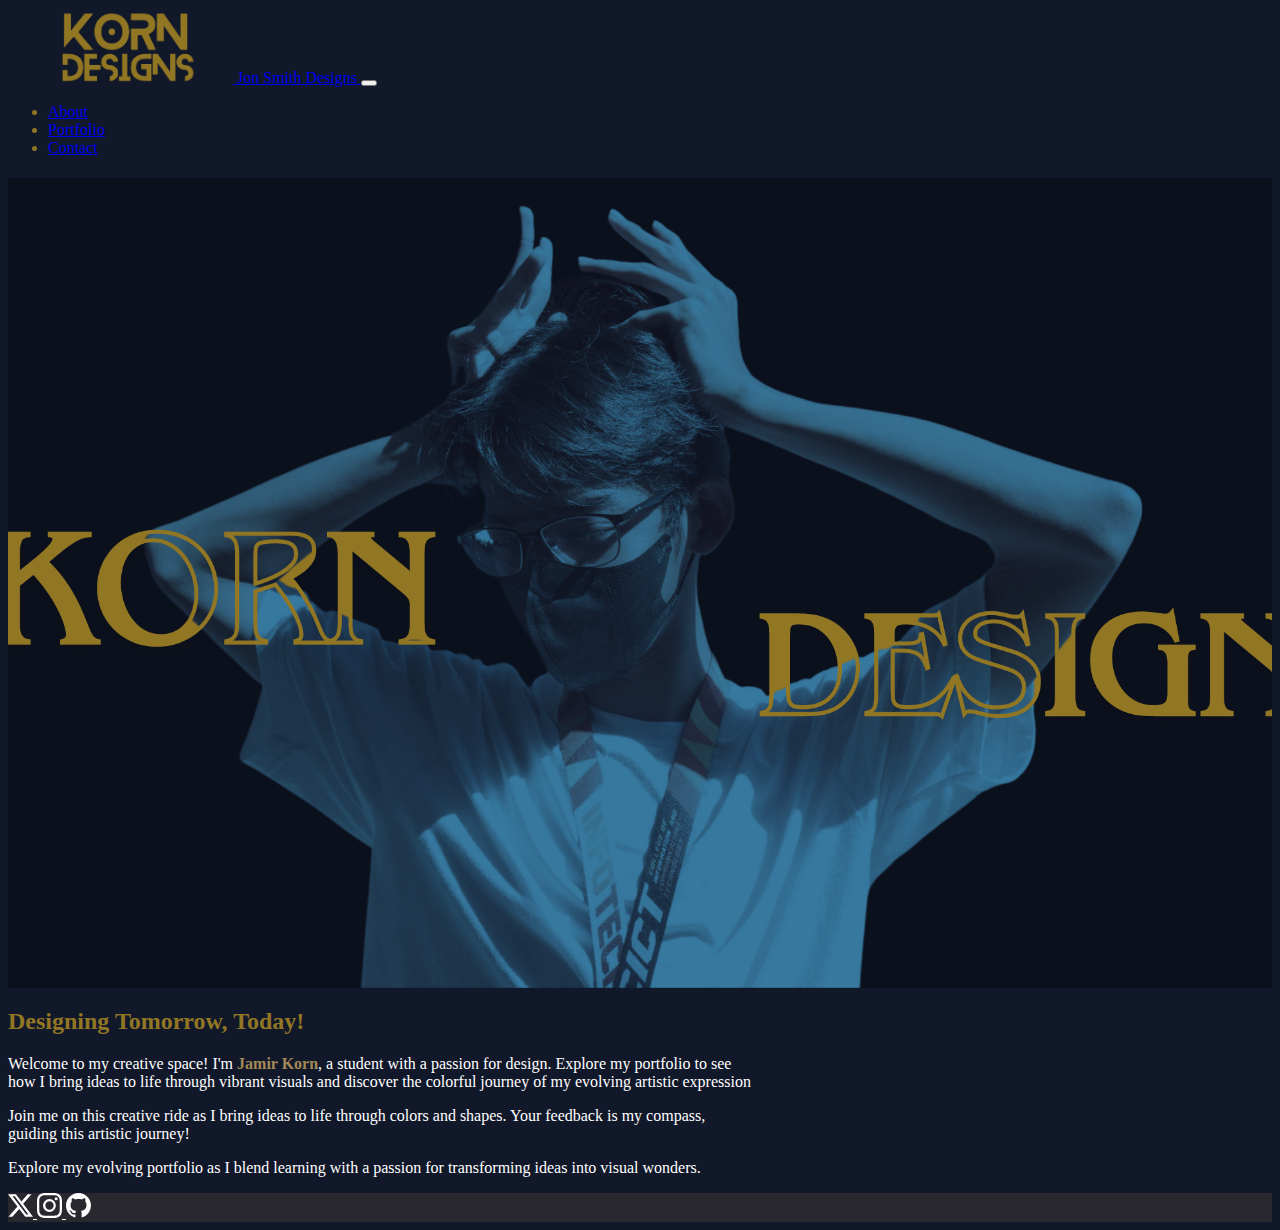
<file: index.html>
<!doctype html>
<html lang="en">

<head>
    <!-- Required meta tags -->
    <meta charset="utf-8">
    <meta name="viewport" content="width=device-width, initial-scale=1">
    <!-- Bootstrap CSS -->
    <link href="https://cdn.jsdelivr.net/npm/bootstrap@5.3.2/dist/css/bootstrap.min.css" rel="stylesheet"
        integrity="sha384-T3c6CoIi6uLrA9TneNEoa7RxnatzjcDSCmG1MXxSR1GAsXEV/Dwwykc2MPK8M2HN" crossorigin="anonymous">
    <link href="css/custom.css" rel="stylesheet">

    <link href="css/custom.css" rel="stylesheet">
    <title>KORN DESIGN</title>
</head>

<body>
    <div class="container">
        <nav class="navbar navbar-expand-lg navbar-dark custom-navbar" >
            <div class="container">
                <a class="navbar-brand" href="index.html">
                    <img src="images/logo6.png" width="225" height="75" alt="logo for Jon  Smith Designs">
                    <span class="d-none">Jon Smith Designs</span>
                </a>
                <button class="navbar-toggler" type="button" data-bs-toggle="collapse" data-bs-target="#navbarNav"
                    aria-controls="navbarNav" aria-expanded="false" aria-label="Toggle Navigation">
                    <span class="navbar-toggler-icon"></span>
                </button>
                <div class="collapse navbar-collapse" id="navbarNav">
                    <ul class="navbar-nav ms-auto text-center">
                        <li class="nav-item">
                            <a href="about.html" class="nav-link"> About</a>
                        </li>
                        <li class="nav-item text-white">
                            <a href="portfolio.html" class="nav-link">Portfolio</a>
                        </li>
                        <li class="nav-item">
                            <a href="contact.html" class="nav-link">Contact</a>
                        </li>
                    </ul>

                </div>
        </nav>
    </div>
    <main class="custom-main">
         
        <header style="background-image: url(images/COVER5.png);" class="myHeader">
            <div class="color-overlay d-flex justify-content-center align-items-center">
                <h1></h1>
            </div>
        </header>
        <div class container></div>
        <div class="singleCol mx-auto my-5">
            <div class container>

                <h2 class="title text-center">Designing Tomorrow, Today!</h2>

                <p class="lead"> Welcome to my creative space! I'm <b style="color: #A48A57">Jamir Korn</b>, 
                    a student with a passion for design. Explore my portfolio 
                    to see how I bring ideas to life through vibrant visuals 
                    and discover the colorful journey of my evolving artistic 
                    expression
                </p>

                <p class="lead"> Join me on this 
                    creative ride as I bring ideas to life through colors and shapes. 
                    Your feedback is my compass, guiding this artistic journey! </p>

                <p class="lead"> Explore my evolving portfolio as I blend learning with a passion for transforming ideas into visual wonders.</p>
            </div>
        </div>
    </main>
    
    <footer class="py-5">
        <div class="d-flex flex-row justify-content-center">
            <a href="https://twitter.com" class="me-4">
                <svg xmlns="http://www.w3.org/2000/svg" width="25" height="25" fill="currentColor"
                    class="bi bi-twitter-x" viewBox="0 0 16 16">
                    <path
                        d="M12.6.75h2.454l-5.36 6.142L16 15.25h-4.937l-3.867-5.07-4.425 5.07H.316l5.733-6.57L0 .75h5.063l3.495 4.633L12.601.75Zm-.86 13.028h1.36L4.323 2.145H2.865l8.875 11.633Z" />
                </svg>
            </a>

            <a href="https://instagram.com">
                <svg xmlns="http://www.w3.org/2000/svg" width="25" height="25" fill="currentColor"
                    class="bi bi-instagram" viewBox="0 0 16 16">
                    <path
                        d="M8 0C5.829 0 5.556.01 4.703.048 3.85.088 3.269.222 2.76.42a3.917 3.917 0 0 0-1.417.923A3.927 3.927 0 0 0 .42 2.76C.222 3.268.087 3.85.048 4.7.01 5.555 0 5.827 0 8.001c0 2.172.01 2.444.048 3.297.04.852.174 1.433.372 1.942.205.526.478.972.923 1.417.444.445.89.719 1.416.923.51.198 1.09.333 1.942.372C5.555 15.99 5.827 16 8 16s2.444-.01 3.298-.048c.851-.04 1.434-.174 1.943-.372a3.916 3.916 0 0 0 1.416-.923c.445-.445.718-.891.923-1.417.197-.509.332-1.09.372-1.942C15.99 10.445 16 10.173 16 8s-.01-2.445-.048-3.299c-.04-.851-.175-1.433-.372-1.941a3.926 3.926 0 0 0-.923-1.417A3.911 3.911 0 0 0 13.24.42c-.51-.198-1.092-.333-1.943-.372C10.443.01 10.172 0 7.998 0h.003zm-.717 1.442h.718c2.136 0 2.389.007 3.232.046.78.035 1.204.166 1.486.275.373.145.64.319.92.599.28.28.453.546.598.92.11.281.24.705.275 1.485.039.843.047 1.096.047 3.231s-.008 2.389-.047 3.232c-.035.78-.166 1.203-.275 1.485a2.47 2.47 0 0 1-.599.919c-.28.28-.546.453-.92.598-.28.11-.704.24-1.485.276-.843.038-1.096.047-3.232.047s-2.39-.009-3.233-.047c-.78-.036-1.203-.166-1.485-.276a2.478 2.478 0 0 1-.92-.598 2.48 2.48 0 0 1-.6-.92c-.109-.281-.24-.705-.275-1.485-.038-.843-.046-1.096-.046-3.233 0-2.136.008-2.388.046-3.231.036-.78.166-1.204.276-1.486.145-.373.319-.64.599-.92.28-.28.546-.453.92-.598.282-.11.705-.24 1.485-.276.738-.034 1.024-.044 2.515-.045v.002zm4.988 1.328a.96.96 0 1 0 0 1.92.96.96 0 0 0 0-1.92zm-4.27 1.122a4.109 4.109 0 1 0 0 8.217 4.109 4.109 0 0 0 0-8.217zm0 1.441a2.667 2.667 0 1 1 0 5.334 2.667 2.667 0 0 1 0-5.334z" />
                </svg>
            </a>

            <a href="https://github.com/" class="px-4">
                <svg xmlns="http://www.w3.org/2000/svg" width="25" height="25" fill="currentColor" viewBox="0 0 16 16">
                    <path d="M8 0C3.58 0 0 3.58 0 8c0 3.54 2.29 6.53 5.47 7.59.4.07.55-.17.55-.38 0-.19-.01-.82-.01-1.49-2.01.37-2.53-.49-2.69-.94-.09-.23-.48-.94-.82-1.13-.28-.15-.68-.52-.01-.53.63-.01 1.08.58 1.23.82.72 1.21 1.87.87 2.33.66.07-.52.28-.87.51-1.07-1.78-.2-3.64-.89-3.64-3.95 0-.87.31-1.59.82-2.15-.08-.2-.36-1.02.08-2.12 0 0 .67-.21 2.2.82.64-.18 1.32-.27 2-.27.68 0 1.36.09 2 .27 1.53-1.04 2.2-.82 2.2-.82.44 1.1.16 1.92.08 2.12.51.56.82 1.27.82 2.15 0 3.07-1.87 3.75-3.65 3.95.29.25.54.73.54 1.48 0 1.07-.01 1.93-.01 2.2 0 .21.15.46.55.38A8.012 8.012 0 0 0 16 8c0-4.42-3.58-8-8-8"/>
                  </svg>
            </a>
        </div>
    </footer>



    <script src="https://cdn.jsdelivr.net/npm/bootstrap@5.3.2/dist/js/bootstrap.bundle.min.js"
        integrity="sha384-C6RzsynM9kWDrMNeT87bh95OGNyZPhcTNXj1NW7RuBCsyN/o0jlpcV8Qyq46cDfL" crossorigin="anonymous">

        </script>

</body>

</html>
</file>
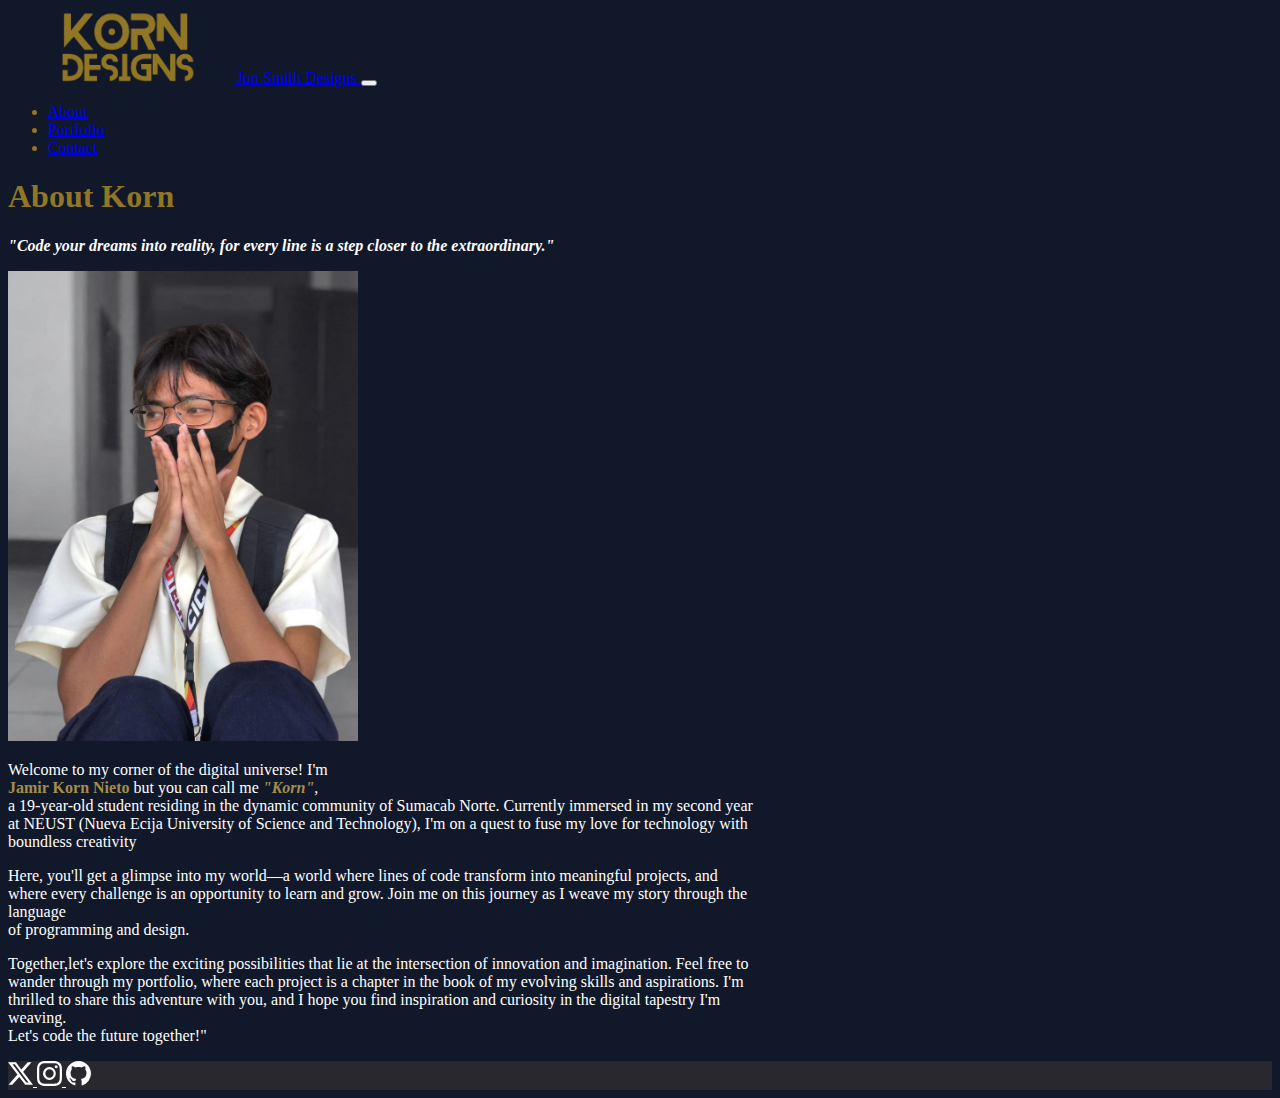
<file: about.html>
<!doctype html>
<html lang="en">

<head>
    <!-- Required meta tags -->
    <meta charset="utf-8">
    <meta name="viewport" content="width=device-width, initial-scale=1">
    <!-- Bootstrap CSS -->
    <link href="https://cdn.jsdelivr.net/npm/bootstrap@5.3.2/dist/css/bootstrap.min.css" rel="stylesheet"
        integrity="sha384-T3c6CoIi6uLrA9TneNEoa7RxnatzjcDSCmG1MXxSR1GAsXEV/Dwwykc2MPK8M2HN" crossorigin="anonymous">
    <link href="css/custom.css" rel="stylesheet">

    <link href="css/custom.css" rel="stylesheet">
    <title>KORN DESIGN</title>
</head>

<body>
    <div class="container">
        <nav class="navbar navbar-expand-lg navbar-dark custom-navbar" >
            <div class="container">
                <a class="navbar-brand" href="index.html">
                    <img src="images/logo6.png" width="225" height="75" alt="logo for Jon  Smith Designs">
                    <span class="d-none">Jon Smith Designs</span>
                </a>
                <button class="navbar-toggler" type="button" data-bs-toggle="collapse" data-bs-target="#navbarNav"
                    aria-controls="navbarNav" aria-expanded="false" aria-label="Toggle Navigation">
                    <span class="navbar-toggler-icon"></span>
                </button>
                <div class="collapse navbar-collapse text-white" id="navbarNav">
                    <ul class="navbar-nav ms-auto text-center">
                        <li class="nav-item">
                            <a href="about.html" class="nav-link"> About</a>
                        </li>
                        <li class="nav-item text-white">
                            <a href="portfolio.html" class="nav-link">Portfolio</a>
                        </li>
                        <li class="nav-item">
                            <a href="contact.html" class="nav-link">Contact</a>
                        </li>
                    </ul>

                </div>
        </nav>
    </div>
    <main class="custom-main">
        <div class="singleCol mx-auto my-2 my-md-4">
            <div class="container overflow-hidden">

                <h1 style="color:#917624">About Korn</h1>
                <p class="lead"> 
                    <b><i>"Code your dreams into reality, for every line is a step closer to the extraordinary."</i></b>
                </p>
                
                <p class="text-center"><img src="images/korn4.png" alt="Jon Smith john-smith-portrait" width="350" height="470" class="float-sm-n-one float-md-end "></p>
  
                <p> Welcome to my corner of the digital universe! I'm<br><b class="makeItGold">Jamir Korn Nieto</b> but you can call me <b class="makeItGold"><i>"Korn"</i></b>, 
                    <br>a 19-year-old student residing in the dynamic community of Sumacab Norte. Currently immersed in my second year at NEUST (Nueva Ecija University of Science and Technology), I'm on a quest to fuse my love for technology with boundless creativity</p>
  
                <p> Here, you'll get a glimpse into my world—a world where lines of code transform into meaningful projects, and where every challenge 
                    is an opportunity to learn and grow. Join me on this journey as I weave my story through the language <br>
                    of programming and design. </p>

                <p>Together,let's explore the exciting possibilities that lie at the intersection of innovation and imagination. Feel free to wander through my portfolio, 
                 where each project is a chapter in the book of my evolving skills and aspirations. 
                I'm thrilled to share this adventure with you, and I hope you find inspiration and curiosity in the digital tapestry I'm weaving. <br>
                Let's code the future together!"</p>
            </div>     
       </div>
    </main>
    
    <footer class="py-5">
        <div class="d-flex flex-row justify-content-center">
            <a href="https://twitter.com" class="me-4">
                <svg xmlns="http://www.w3.org/2000/svg" width="25" height="25" fill="currentColor"
                    class="bi bi-twitter-x" viewBox="0 0 16 16">
                    <path
                        d="M12.6.75h2.454l-5.36 6.142L16 15.25h-4.937l-3.867-5.07-4.425 5.07H.316l5.733-6.57L0 .75h5.063l3.495 4.633L12.601.75Zm-.86 13.028h1.36L4.323 2.145H2.865l8.875 11.633Z" />
                </svg>
            </a>

            <a href="https://instagram.com">
                <svg xmlns="http://www.w3.org/2000/svg" width="25" height="25" fill="currentColor"
                    class="bi bi-instagram" viewBox="0 0 16 16">
                    <path
                        d="M8 0C5.829 0 5.556.01 4.703.048 3.85.088 3.269.222 2.76.42a3.917 3.917 0 0 0-1.417.923A3.927 3.927 0 0 0 .42 2.76C.222 3.268.087 3.85.048 4.7.01 5.555 0 5.827 0 8.001c0 2.172.01 2.444.048 3.297.04.852.174 1.433.372 1.942.205.526.478.972.923 1.417.444.445.89.719 1.416.923.51.198 1.09.333 1.942.372C5.555 15.99 5.827 16 8 16s2.444-.01 3.298-.048c.851-.04 1.434-.174 1.943-.372a3.916 3.916 0 0 0 1.416-.923c.445-.445.718-.891.923-1.417.197-.509.332-1.09.372-1.942C15.99 10.445 16 10.173 16 8s-.01-2.445-.048-3.299c-.04-.851-.175-1.433-.372-1.941a3.926 3.926 0 0 0-.923-1.417A3.911 3.911 0 0 0 13.24.42c-.51-.198-1.092-.333-1.943-.372C10.443.01 10.172 0 7.998 0h.003zm-.717 1.442h.718c2.136 0 2.389.007 3.232.046.78.035 1.204.166 1.486.275.373.145.64.319.92.599.28.28.453.546.598.92.11.281.24.705.275 1.485.039.843.047 1.096.047 3.231s-.008 2.389-.047 3.232c-.035.78-.166 1.203-.275 1.485a2.47 2.47 0 0 1-.599.919c-.28.28-.546.453-.92.598-.28.11-.704.24-1.485.276-.843.038-1.096.047-3.232.047s-2.39-.009-3.233-.047c-.78-.036-1.203-.166-1.485-.276a2.478 2.478 0 0 1-.92-.598 2.48 2.48 0 0 1-.6-.92c-.109-.281-.24-.705-.275-1.485-.038-.843-.046-1.096-.046-3.233 0-2.136.008-2.388.046-3.231.036-.78.166-1.204.276-1.486.145-.373.319-.64.599-.92.28-.28.546-.453.92-.598.282-.11.705-.24 1.485-.276.738-.034 1.024-.044 2.515-.045v.002zm4.988 1.328a.96.96 0 1 0 0 1.92.96.96 0 0 0 0-1.92zm-4.27 1.122a4.109 4.109 0 1 0 0 8.217 4.109 4.109 0 0 0 0-8.217zm0 1.441a2.667 2.667 0 1 1 0 5.334 2.667 2.667 0 0 1 0-5.334z" />
                </svg>
            </a>

            <a href="https://github.com/" class="px-4">
                <svg xmlns="http://www.w3.org/2000/svg" width="25" height="25" fill="currentColor" viewBox="0 0 16 16">
                    <path d="M8 0C3.58 0 0 3.58 0 8c0 3.54 2.29 6.53 5.47 7.59.4.07.55-.17.55-.38 0-.19-.01-.82-.01-1.49-2.01.37-2.53-.49-2.69-.94-.09-.23-.48-.94-.82-1.13-.28-.15-.68-.52-.01-.53.63-.01 1.08.58 1.23.82.72 1.21 1.87.87 2.33.66.07-.52.28-.87.51-1.07-1.78-.2-3.64-.89-3.64-3.95 0-.87.31-1.59.82-2.15-.08-.2-.36-1.02.08-2.12 0 0 .67-.21 2.2.82.64-.18 1.32-.27 2-.27.68 0 1.36.09 2 .27 1.53-1.04 2.2-.82 2.2-.82.44 1.1.16 1.92.08 2.12.51.56.82 1.27.82 2.15 0 3.07-1.87 3.75-3.65 3.95.29.25.54.73.54 1.48 0 1.07-.01 1.93-.01 2.2 0 .21.15.46.55.38A8.012 8.012 0 0 0 16 8c0-4.42-3.58-8-8-8"/>
                  </svg>
            </a>
        </div>
    </footer>



    <script src="https://cdn.jsdelivr.net/npm/bootstrap@5.3.2/dist/js/bootstrap.bundle.min.js"
        integrity="sha384-C6RzsynM9kWDrMNeT87bh95OGNyZPhcTNXj1NW7RuBCsyN/o0jlpcV8Qyq46cDfL" crossorigin="anonymous">

        </script>

</body>

</html>
</file>
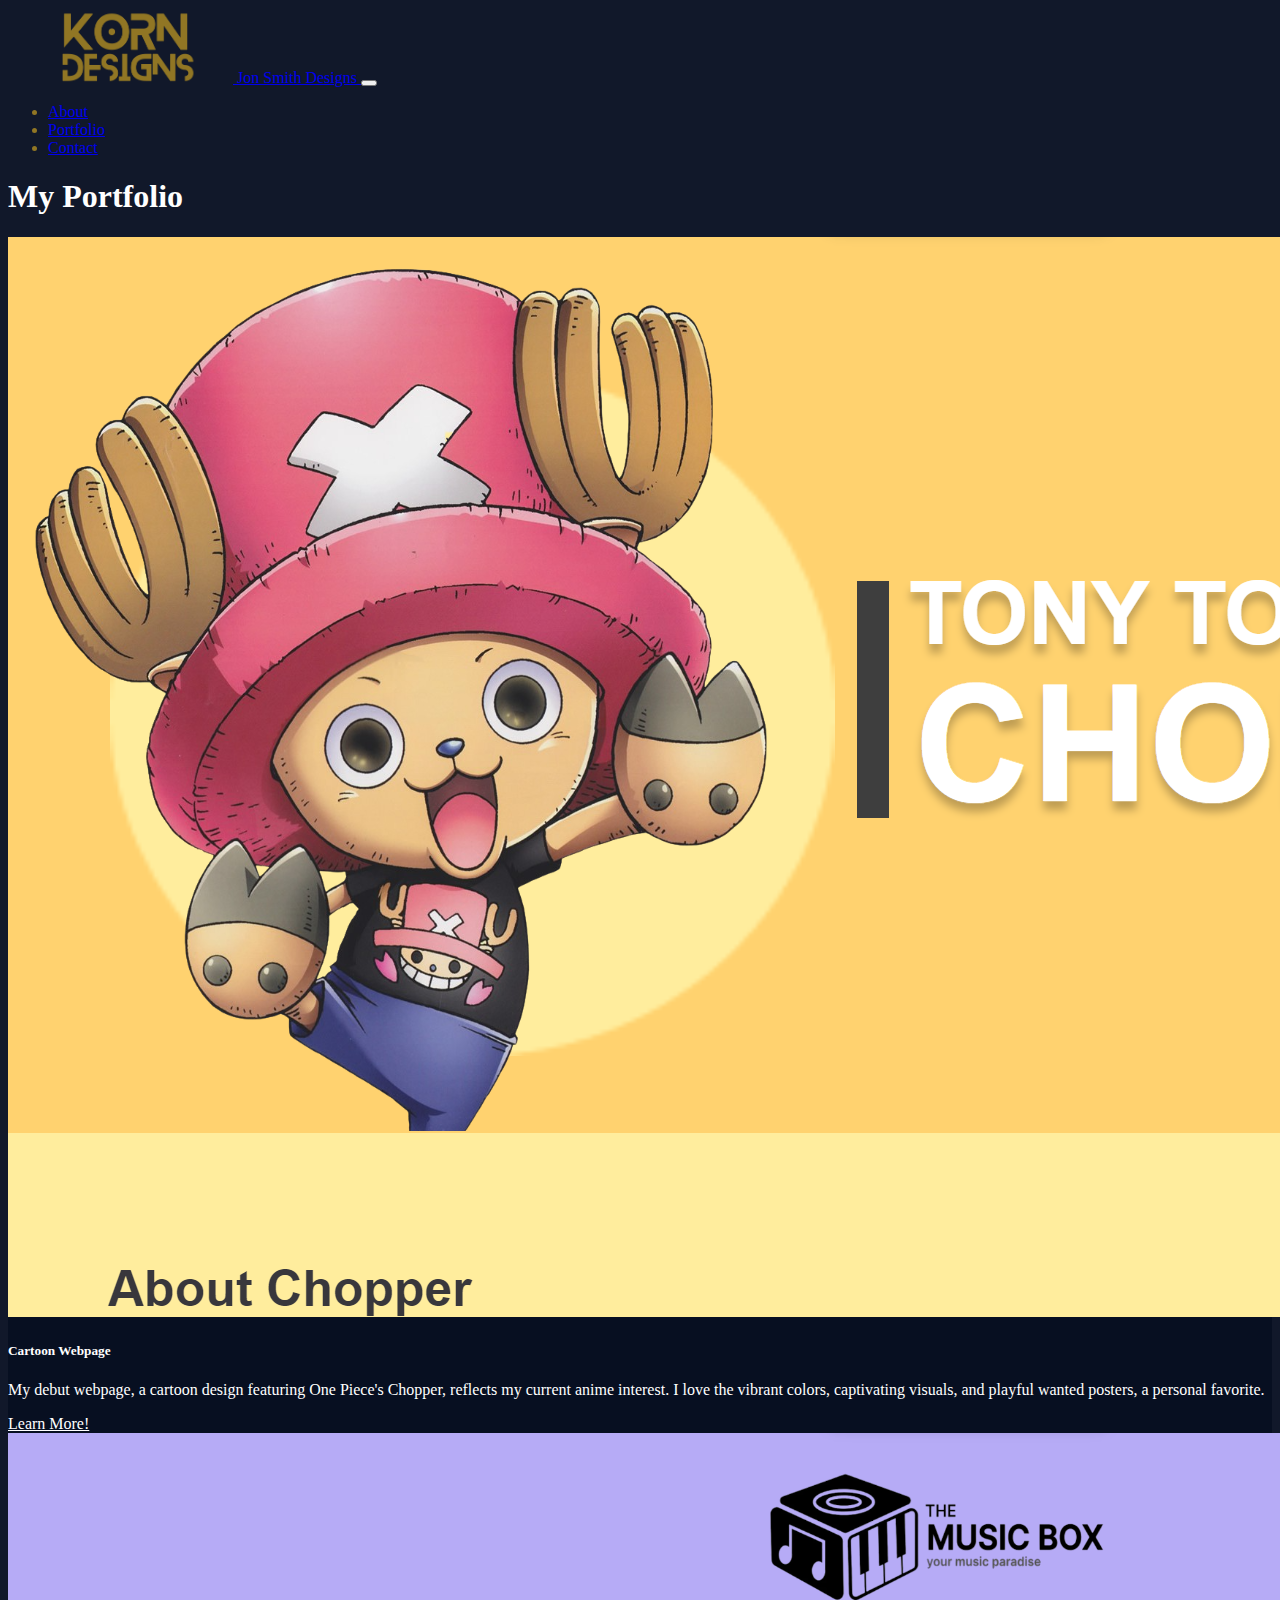
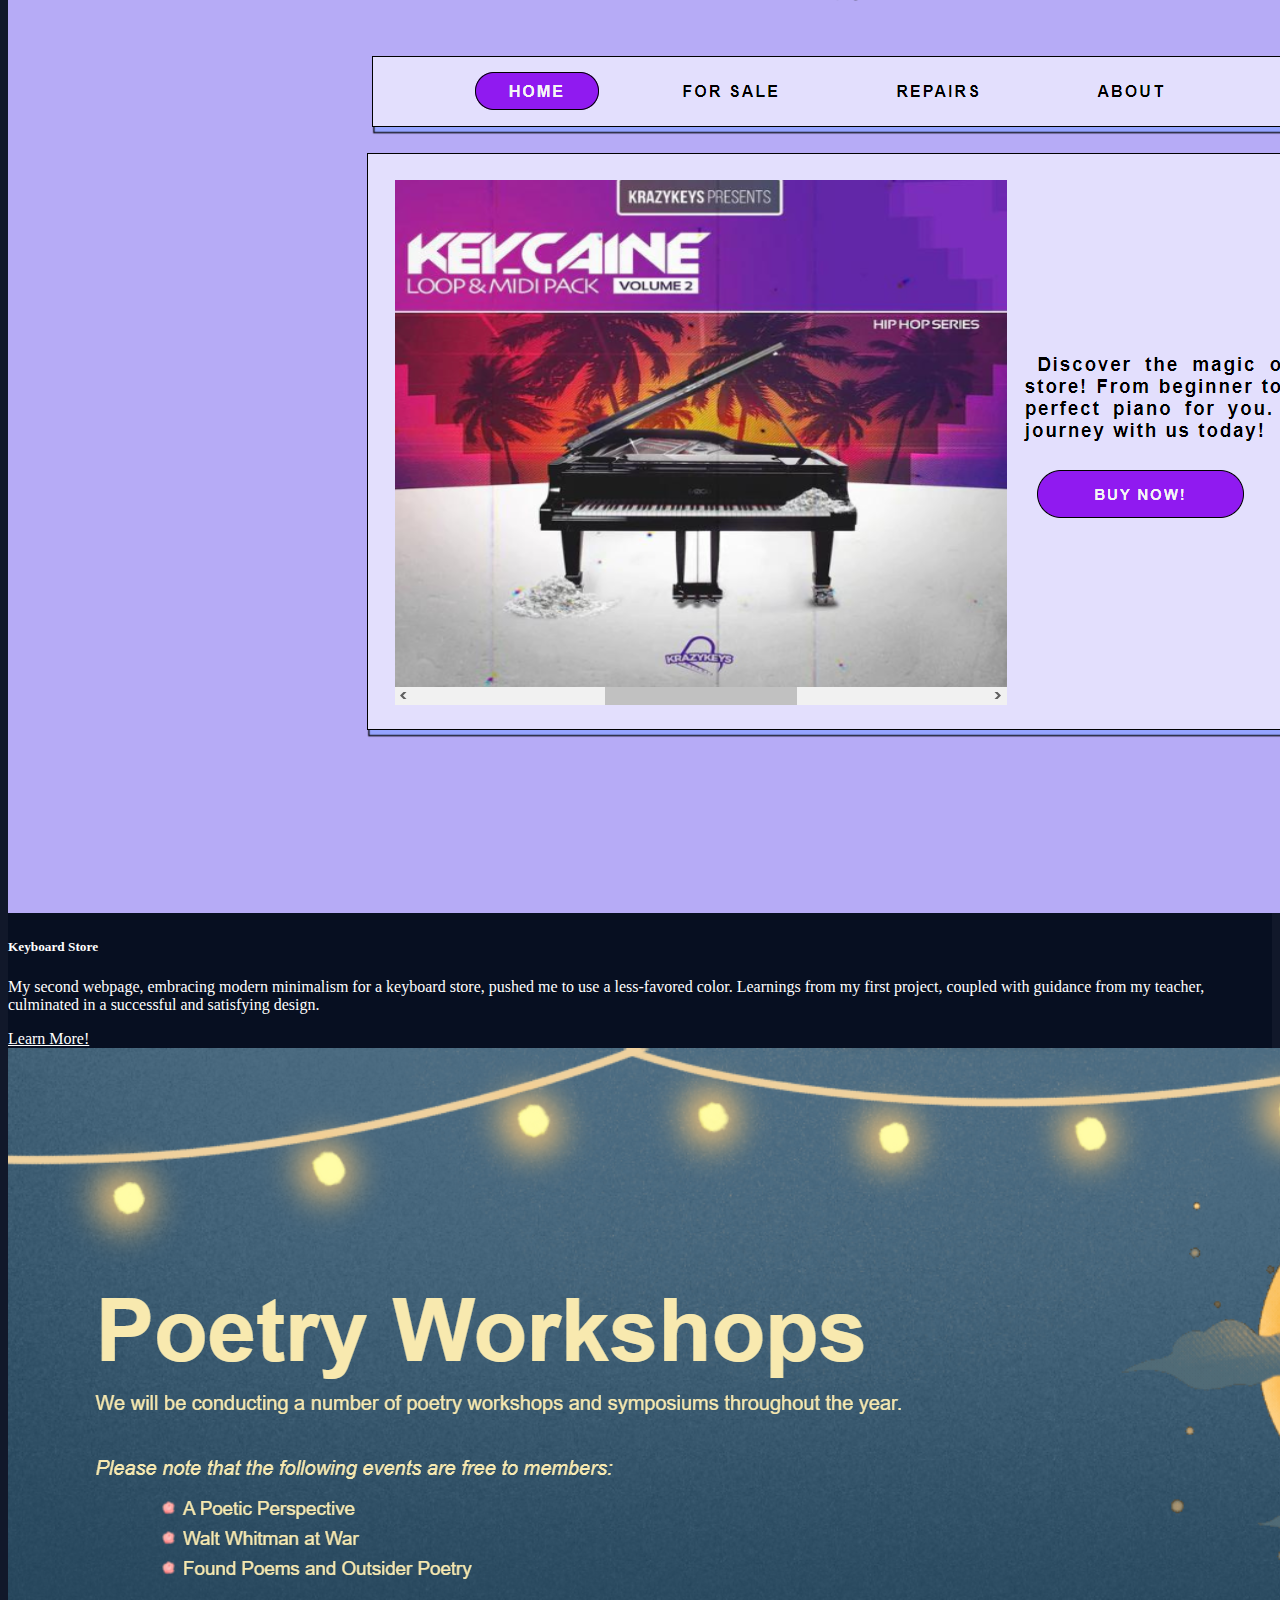
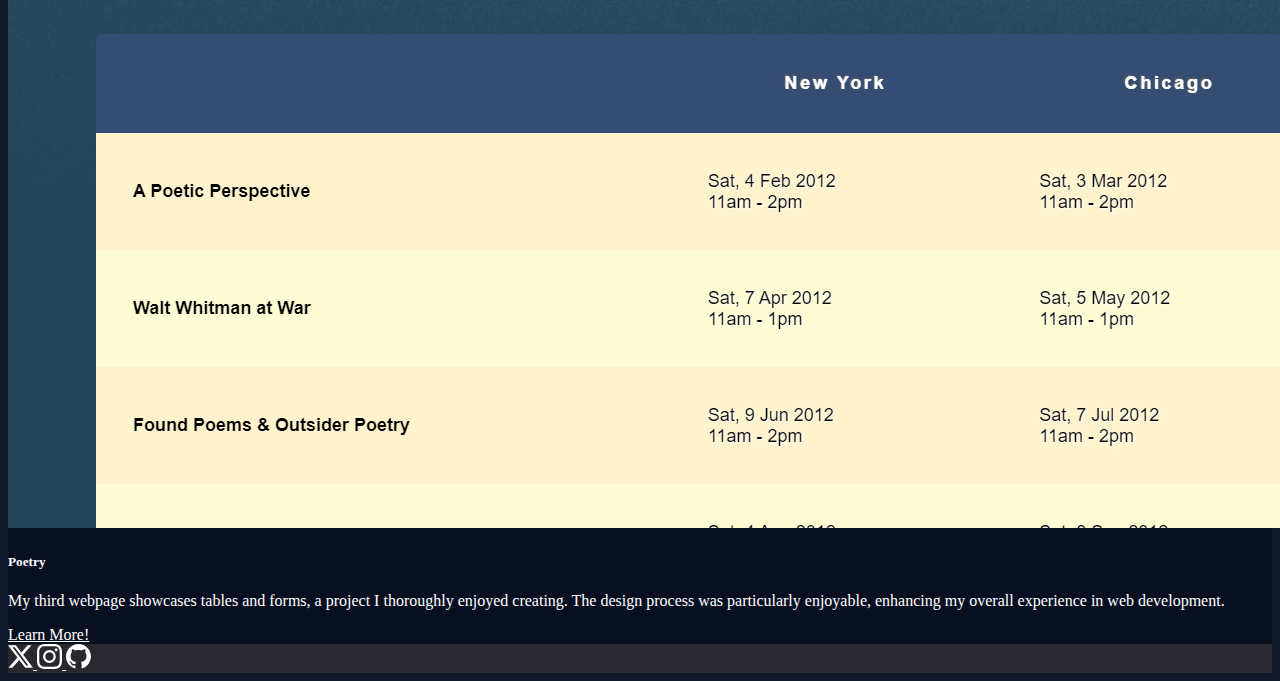
<file: portfolio.html>
<!doctype html>
<html lang="en">

<head>
    <!-- Required meta tags -->
    <meta charset="utf-8">
    <meta name="viewport" content="width=device-width, initial-scale=1">
    <!-- Bootstrap CSS -->
    <link href="https://cdn.jsdelivr.net/npm/bootstrap@5.3.2/dist/css/bootstrap.min.css" rel="stylesheet"
        integrity="sha384-T3c6CoIi6uLrA9TneNEoa7RxnatzjcDSCmG1MXxSR1GAsXEV/Dwwykc2MPK8M2HN" crossorigin="anonymous">
    <link href="css/custom.css" rel="stylesheet">

    <link href="css/custom.css" rel="stylesheet">
    <title>KORN DESIGN</title>
</head>

<body>
    <div class="container">
        <nav class="navbar navbar-expand-lg navbar-dark custom-navbar" >
            <div class="container">
                <a class="navbar-brand" href="index.html">
                    <img src="images/logo6.png" width="225" height="75" alt="logo for Jon  Smith Designs">
                    <span class="d-none">Jon Smith Designs</span>
                </a>
                <button class="navbar-toggler" type="button" data-bs-toggle="collapse" data-bs-target="#navbarNav"
                    aria-controls="navbarNav" aria-expanded="false" aria-label="Toggle Navigation">
                    <span class="navbar-toggler-icon"></span>
                </button>
                <div class="collapse navbar-collapse text-white" id="navbarNav">
                    <ul class="navbar-nav ms-auto text-center">
                        <li class="nav-item">
                            <a href="about.html" class="nav-link"> About</a>
                        </li>
                        <li class="nav-item text-white">
                            <a href="portfolio.html" class="nav-link">Portfolio</a>
                        </li>
                        <li class="nav-item">
                            <a href="contact.html" class="nav-link">Contact</a>
                        </li>
                    </ul>

                </div>
        </nav>
    </div>
    <main class="custom-main">
        <div class="container my-2 py-md-4">
            <h1>My Portfolio</h1>
            <div class="row mt-1 g-2 g-md-3 ">
                <div class="col-12 col-md-6 col-lg-4">
                    <div class="card">
                        <img src="images/preview4.png" alt="Cartoon Webpage" class="card-img-top" />
                        <div class="card-body">
                            <h5 class="card-title">Cartoon Webpage</h5>
                            <p class="card-text">
                                My debut webpage, a cartoon design featuring One Piece's Chopper, reflects my current anime interest.
                                I love the vibrant colors, captivating visuals, and playful wanted posters, a personal favorite.
                            </p>
                            <a href="https://jmrkrn.github.io/WS02-MID1/" class="btn btn-outline-light">Learn More!</a>
                        </div>
                    </div>
                </div>
                <div class="col-12 col-md-6 col-lg-4">
                    <div class="card">
                        <img src="images/preview2.png" alt="Keyboard Store Webpage" class="card-img-top" />
                        <div class="card-body">
                            <h5 class="card-title">Keyboard Store</h5>
                            <p class="card-text">
                                My second webpage, embracing modern minimalism for a keyboard store, pushed me to use a less-favored color.
                                Learnings from my first project, coupled with guidance from my teacher, culminated in a successful and satisfying design.
                            </p>
                            <a href="https://jmrkrn.github.io/KeyboardStore/" class="btn btn-outline-light">Learn More!</a>
                        </div>
                    </div>
                </div>
                <div class="col-12 col-md-6 col-lg-4">
                    <div class="card">
                        <img src="images\preview3.png" alt="Poetry Website" class="card-img-top" />
                        <div class="card-body">
                            <h5 class="card-title">Poetry</h5>
                            <p class="card-text">
                                My third webpage showcases tables and forms, a project I thoroughly enjoyed creating. 
                                The design process was particularly enjoyable, enhancing my overall experience in web development.
                            </p>
                            <a href="https://jmrkrn.github.io/Poetry/" class="btn btn-outline-light">Learn More!</a>
                        </div>
                    </div>
                </div>
            </div>
        </div>
    </main>
    
    <footer class="py-5">
        <div class="d-flex flex-row justify-content-center">
            <a href="https://twitter.com" class="me-4">
                <svg xmlns="http://www.w3.org/2000/svg" width="25" height="25" fill="currentColor"
                    class="bi bi-twitter-x" viewBox="0 0 16 16">
                    <path
                        d="M12.6.75h2.454l-5.36 6.142L16 15.25h-4.937l-3.867-5.07-4.425 5.07H.316l5.733-6.57L0 .75h5.063l3.495 4.633L12.601.75Zm-.86 13.028h1.36L4.323 2.145H2.865l8.875 11.633Z" />
                </svg>
            </a>

            <a href="https://instagram.com">
                <svg xmlns="http://www.w3.org/2000/svg" width="25" height="25" fill="currentColor"
                    class="bi bi-instagram" viewBox="0 0 16 16">
                    <path
                        d="M8 0C5.829 0 5.556.01 4.703.048 3.85.088 3.269.222 2.76.42a3.917 3.917 0 0 0-1.417.923A3.927 3.927 0 0 0 .42 2.76C.222 3.268.087 3.85.048 4.7.01 5.555 0 5.827 0 8.001c0 2.172.01 2.444.048 3.297.04.852.174 1.433.372 1.942.205.526.478.972.923 1.417.444.445.89.719 1.416.923.51.198 1.09.333 1.942.372C5.555 15.99 5.827 16 8 16s2.444-.01 3.298-.048c.851-.04 1.434-.174 1.943-.372a3.916 3.916 0 0 0 1.416-.923c.445-.445.718-.891.923-1.417.197-.509.332-1.09.372-1.942C15.99 10.445 16 10.173 16 8s-.01-2.445-.048-3.299c-.04-.851-.175-1.433-.372-1.941a3.926 3.926 0 0 0-.923-1.417A3.911 3.911 0 0 0 13.24.42c-.51-.198-1.092-.333-1.943-.372C10.443.01 10.172 0 7.998 0h.003zm-.717 1.442h.718c2.136 0 2.389.007 3.232.046.78.035 1.204.166 1.486.275.373.145.64.319.92.599.28.28.453.546.598.92.11.281.24.705.275 1.485.039.843.047 1.096.047 3.231s-.008 2.389-.047 3.232c-.035.78-.166 1.203-.275 1.485a2.47 2.47 0 0 1-.599.919c-.28.28-.546.453-.92.598-.28.11-.704.24-1.485.276-.843.038-1.096.047-3.232.047s-2.39-.009-3.233-.047c-.78-.036-1.203-.166-1.485-.276a2.478 2.478 0 0 1-.92-.598 2.48 2.48 0 0 1-.6-.92c-.109-.281-.24-.705-.275-1.485-.038-.843-.046-1.096-.046-3.233 0-2.136.008-2.388.046-3.231.036-.78.166-1.204.276-1.486.145-.373.319-.64.599-.92.28-.28.546-.453.92-.598.282-.11.705-.24 1.485-.276.738-.034 1.024-.044 2.515-.045v.002zm4.988 1.328a.96.96 0 1 0 0 1.92.96.96 0 0 0 0-1.92zm-4.27 1.122a4.109 4.109 0 1 0 0 8.217 4.109 4.109 0 0 0 0-8.217zm0 1.441a2.667 2.667 0 1 1 0 5.334 2.667 2.667 0 0 1 0-5.334z" />
                </svg>
            </a>

            <a href="https://github.com/" class="px-4">
                <svg xmlns="http://www.w3.org/2000/svg" width="25" height="25" fill="currentColor" viewBox="0 0 16 16">
                    <path d="M8 0C3.58 0 0 3.58 0 8c0 3.54 2.29 6.53 5.47 7.59.4.07.55-.17.55-.38 0-.19-.01-.82-.01-1.49-2.01.37-2.53-.49-2.69-.94-.09-.23-.48-.94-.82-1.13-.28-.15-.68-.52-.01-.53.63-.01 1.08.58 1.23.82.72 1.21 1.87.87 2.33.66.07-.52.28-.87.51-1.07-1.78-.2-3.64-.89-3.64-3.95 0-.87.31-1.59.82-2.15-.08-.2-.36-1.02.08-2.12 0 0 .67-.21 2.2.82.64-.18 1.32-.27 2-.27.68 0 1.36.09 2 .27 1.53-1.04 2.2-.82 2.2-.82.44 1.1.16 1.92.08 2.12.51.56.82 1.27.82 2.15 0 3.07-1.87 3.75-3.65 3.95.29.25.54.73.54 1.48 0 1.07-.01 1.93-.01 2.2 0 .21.15.46.55.38A8.012 8.012 0 0 0 16 8c0-4.42-3.58-8-8-8"/>
                  </svg>
            </a>
        </div>
    </footer>



    <script src="https://cdn.jsdelivr.net/npm/bootstrap@5.3.2/dist/js/bootstrap.bundle.min.js"
        integrity="sha384-C6RzsynM9kWDrMNeT87bh95OGNyZPhcTNXj1NW7RuBCsyN/o0jlpcV8Qyq46cDfL" crossorigin="anonymous">

        </script>

</body>

</html>
</file>
<file: css/custom.css>
body {
	background-color: #11182A; 
	color: white;
}
header {
	background: no-repeat center center;
	background-size: cover;
	color: black;
}

button.navbar-toggler:hover {
	background-color: #A48A57;
	transition: transform .5s ease;
}

.navbar-dark, .navbar, .navbar-toggler:hover {
	--bs-navbar-toggler-icon-bg: url("data:image/svg+xml,%3csvg xmlns='http://www.w3.org/2000/svg' viewBox='0 0 30 30'%3e%3cpath stroke='rgba%2817, 24, 42, 0.55%29' stroke-linecap='round' stroke-miterlimit='10' stroke-width='2' d='M4 7h22M4 15h22M4 23h22'/%3e%3c/svg%3e");
	--bs-navbar-toggler-border-color: rgb(17, 22, 42);
}


.navbar-dark, .navbar[data-bs-theme=dark] {
	--bs-navbar-toggler-icon-bg: url("data:image/svg+xml,%3csvg xmlns='http://www.w3.org/2000/svg' viewBox='0 0 30 30'%3e%3cpath stroke='rgba%28153, 118, 50, 0.55%29' stroke-linecap='round' stroke-miterlimit='10' stroke-width='2' d='M4 7h22M4 15h22M4 23h22'/%3e%3c/svg%3e");
	--bs-navbar-toggler-border-color: rgba(153, 118, 50);
}

.navbar { 
	--bs-navbar-color: #917624;
	--bs--navbar-bg: var(--bs-black-#000);
	background-color: var(--bs-black-#000);
}
.card {
	background-color: #070F21;
	color: white;
	transition: transform .5s ease;
	
}

.card:hover {
	transform: scale(1.1);
	z-index: 3;
}

.btn {
	color: white;
}

.custom-navbar {
	background-color: #11182A; 
}
	
.text-center {
	color: #917624
}

.makeItGold {
	color: #A38E4C;
}

.color-overlay h1 {
	color: #A48A57;
}

.color-overlay {
	background-color: rgba(0, 0, 0, 0.3);
	min-height: 90vh;
	background-size: cover;
} 

.singleCol {
	max-width: 750px;

}

footer {
     background-color: #2A282F;

}



footer a{
     color: white;
	transition: transform .5s ease;
}

footer a:hover{
     color: #A48A57;
	transition: transform .5s ease;

}



@media (max-width: 767.98px){
	.color-overlay {
		min-height:  65vh;
	}

	.nav-item:hover {
		background-color: #917624;
		color: #11182A;
	}
}
</file>
